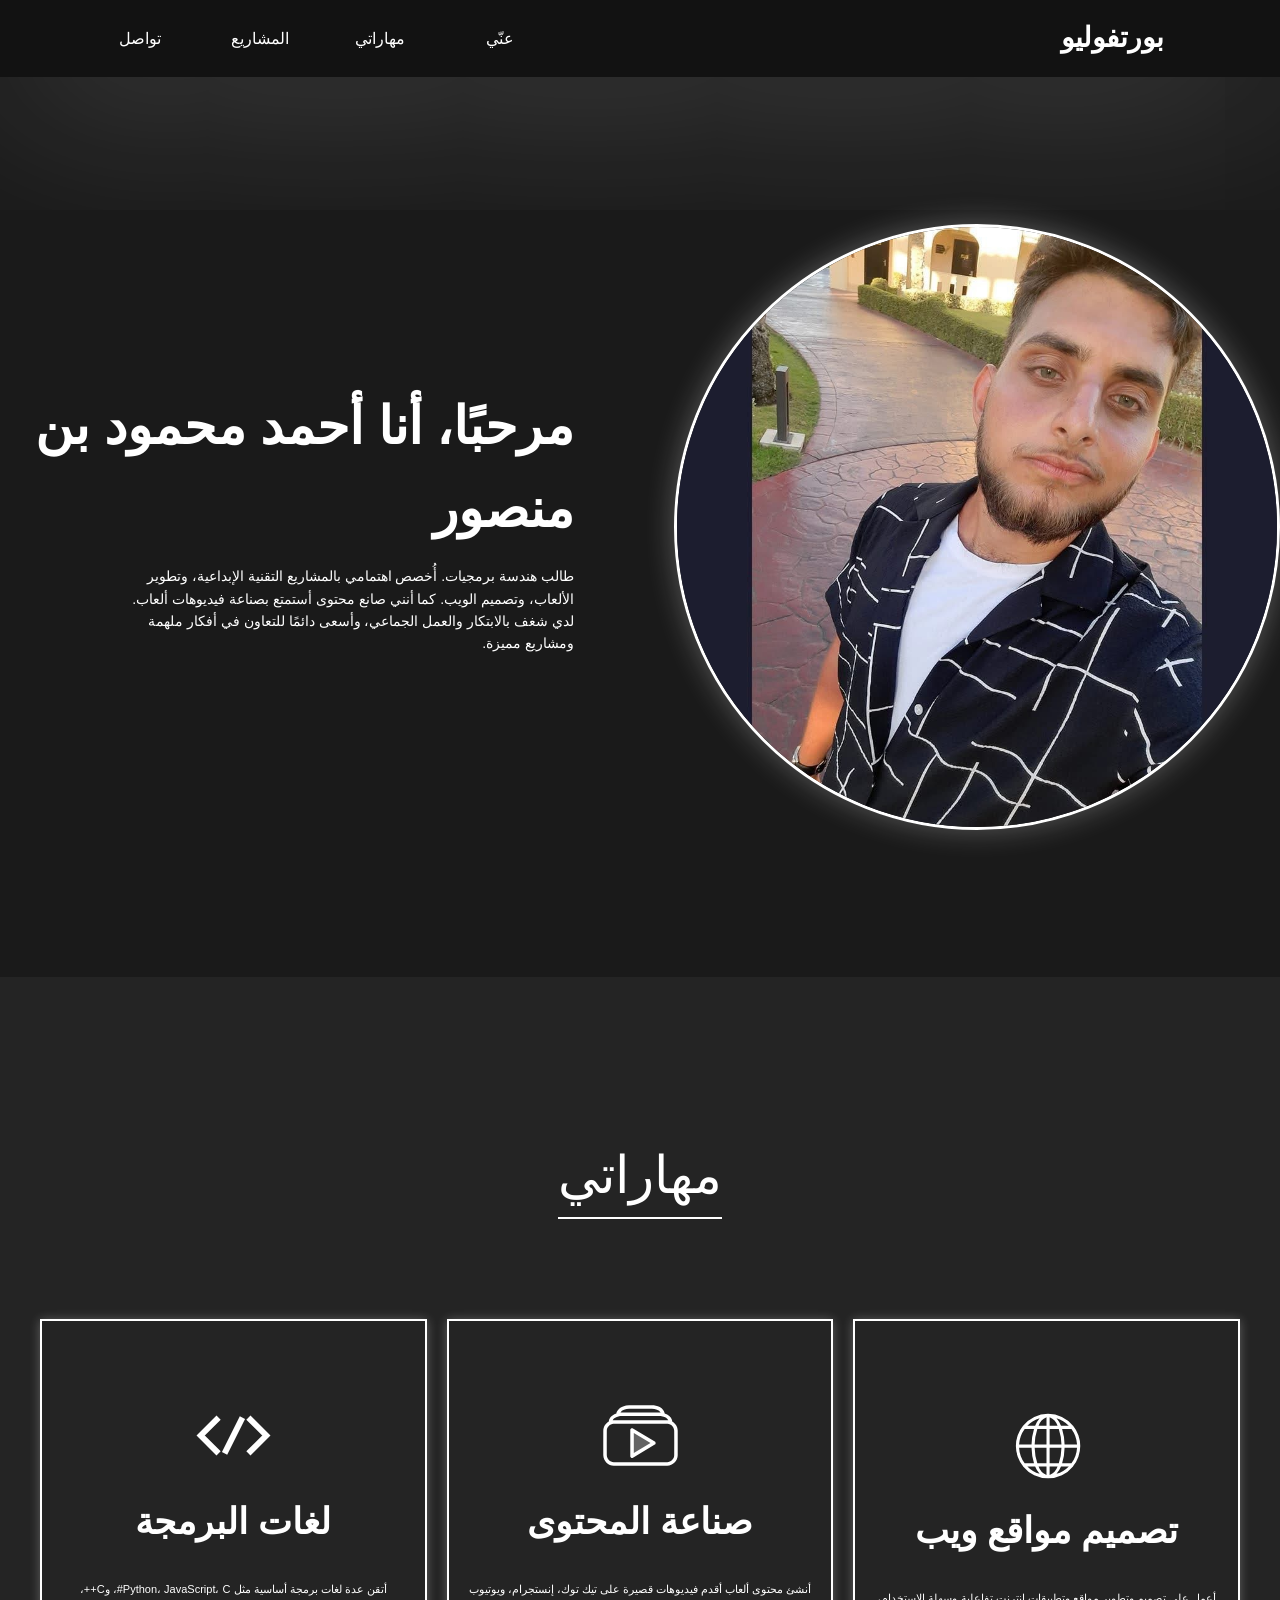
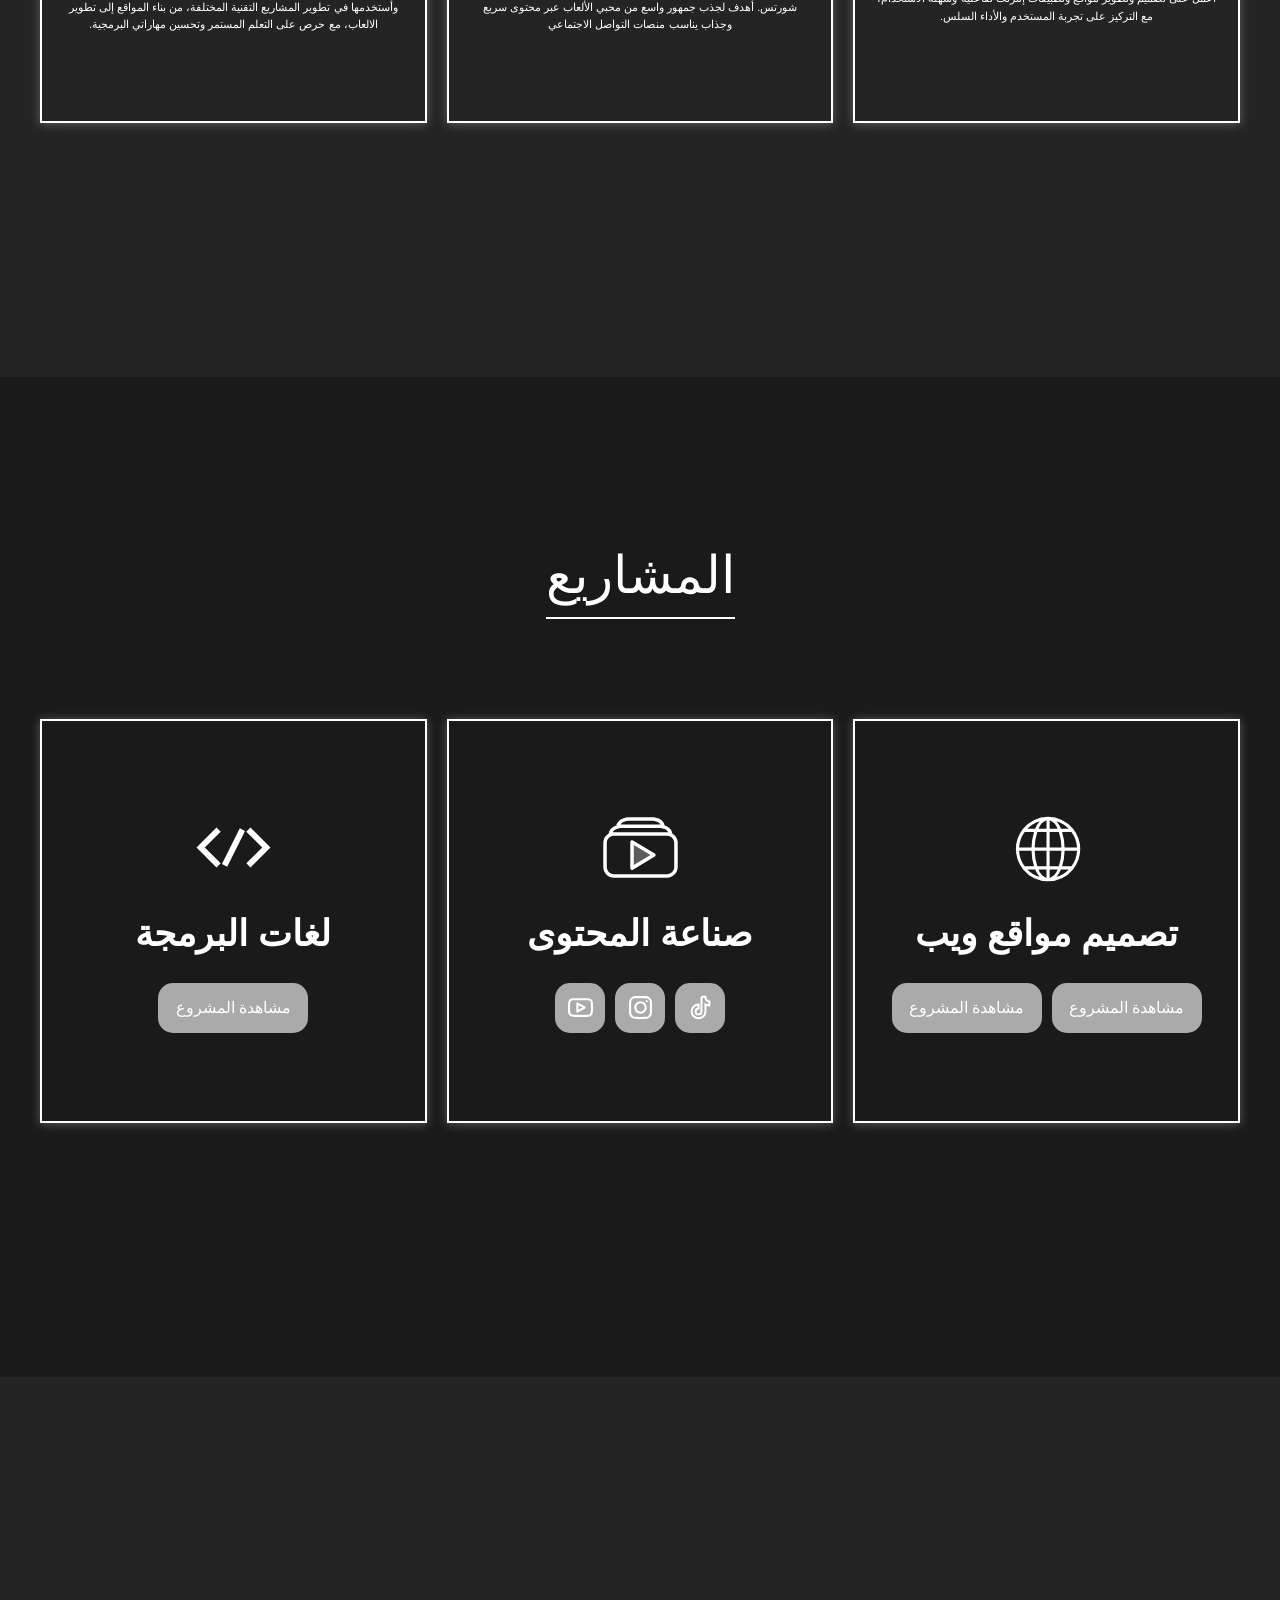
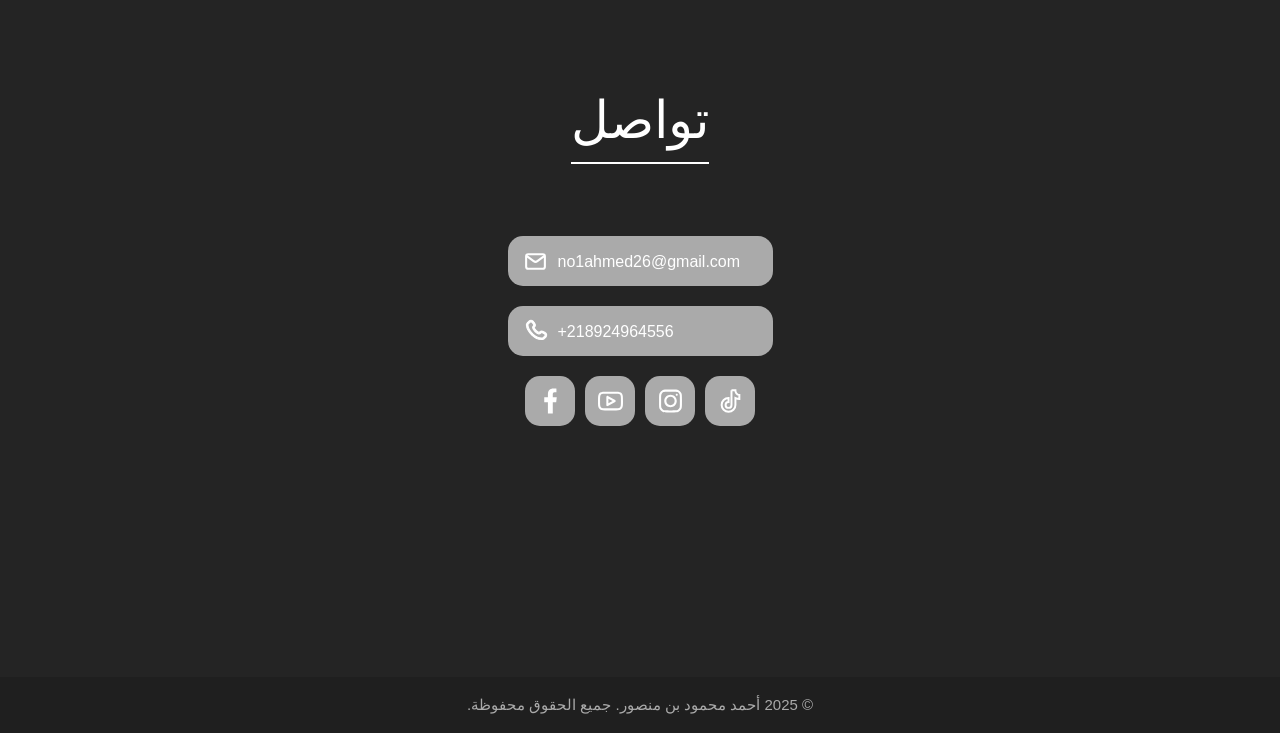
<file: index.html>
<!DOCTYPE html>
<html lang="ar" dir="rtl">
    <head>
        <title>Ahmed Ben Mansour</title>
        <meta charset="UTF-8">
        <meta name="viewport" content="width=device-width, initial-scale=1.0">
        <link rel="icon" type="image/JPG" href="ahmed.JPG"/>
        <link rel="stylesheet" href="ahmed.css"/>
    </head>
    <body>
    <div class="header">
    <header>
    بورتفوليو
    </header>
        <nav>
            <a href="">عنّي</a>
            <a href="#skills">مهاراتي</a>
            <a href="#project">المشاريع</a>
            <a href="#contact">تواصل</a>
        </nav>
    </div>
    <section class="about">
        
            <img src="ahmed.JPG" alt="صورة">
            <div>
                <b class="about-sec-b">
                    مرحبًا، أنا أحمد محمود بن منصور
                </b>
                <p class="about-sec-p">
                 طالب هندسة برمجيات. أُخصص اهتمامي بالمشاريع التقنية الإبداعية، وتطوير الألعاب، وتصميم الويب. كما أنني صانع محتوى أستمتع بصناعة فيديوهات ألعاب.<br>
                 لدي شغف بالابتكار والعمل الجماعي، وأسعى دائمًا للتعاون في أفكار ملهمة ومشاريع مميزة.
                </p>
            </div>
        
    </section>
    <section id="skills">
        <p class="skill-header">مهاراتي</p>
        <div class="skill-div">
            <div class="web">
                <svg class="web-icon" viewBox="0 0 24 24" xmlns="http://www.w3.org/2000/svg" fill="#ffffff" stroke="#ffffff" stroke-width="0.00024000000000000003"><g id="SVGRepo_bgCarrier" stroke-width="0"></g><g id="SVGRepo_tracerCarrier" stroke-linecap="round" stroke-linejoin="round"></g><g id="SVGRepo_iconCarrier"><path d="M20.501 6.028V6h-.02A10.28 10.28 0 0 0 4.519 6H4.5v.028a10.262 10.262 0 0 0 0 12.944V19h.02a10.28 10.28 0 0 0 15.962 0h.021v-.028a10.262 10.262 0 0 0 0-12.944zM13 6V3.272A4.533 4.533 0 0 1 15.54 6zm2.935 1a16.827 16.827 0 0 1 .853 5H13V7zM12 3.272V6H9.46A4.533 4.533 0 0 1 12 3.272zM12 7v5H8.212a16.827 16.827 0 0 1 .853-5zm-4.787 5H3.226a9.234 9.234 0 0 1 1.792-5h2.984a17.952 17.952 0 0 0-.79 5zm0 1a17.952 17.952 0 0 0 .789 5H5.018a9.234 9.234 0 0 1-1.792-5zm1 0H12v5H9.065a16.827 16.827 0 0 1-.853-5zM12 19v2.728A4.533 4.533 0 0 1 9.46 19zm1 2.728V19h2.54A4.533 4.533 0 0 1 13 21.728zM13 18v-5h3.788a16.827 16.827 0 0 1-.853 5zm4.787-5h3.987a9.234 9.234 0 0 1-1.792 5h-2.984a17.952 17.952 0 0 0 .79-5zm0-1a17.952 17.952 0 0 0-.789-5h2.984a9.234 9.234 0 0 1 1.792 5zm1.352-6h-2.501a8.524 8.524 0 0 0-1.441-2.398A9.306 9.306 0 0 1 19.139 6zM9.803 3.602A8.524 8.524 0 0 0 8.363 6H5.86a9.306 9.306 0 0 1 3.942-2.398zM5.861 19h2.501a8.524 8.524 0 0 0 1.441 2.398A9.306 9.306 0 0 1 5.861 19zm9.336 2.398A8.524 8.524 0 0 0 16.637 19h2.502a9.306 9.306 0 0 1-3.942 2.398z"></path><path fill="none" d="M0 0h24v24H0z"></path></g></svg>
                <b>تصميم مواقع ويب</b>
                <p>أعمل على تصميم وتطوير مواقع وتطبيقات إنترنت تفاعلية وسهلة الاستخدام، مع التركيز على تجربة المستخدم والأداء السلس.</p>
            </div>
            <div class="content">
                <svg class="content-icon" viewBox="0 0 256 256" style="fill-rule:evenodd;clip-rule:evenodd;stroke-linejoin:round;stroke-miterlimit:1.41421;" version="1.1" xml:space="preserve" xmlns="http://www.w3.org/2000/svg" xmlns:serif="http://www.serif.com/" xmlns:xlink="http://www.w3.org/1999/xlink" fill="#000000"><g id="SVGRepo_bgCarrier" stroke-width="0"></g><g id="SVGRepo_tracerCarrier" stroke-linecap="round" stroke-linejoin="round"></g><g id="SVGRepo_iconCarrier"><path d="M25.801,82.108l0,-1.152c0,-6.666 4.033,-13.058 11.21,-17.772c7.178,-4.713 16.913,-7.361 27.064,-7.361c36.543,0 91.307,0 127.85,0c10.151,0 19.886,2.648 27.064,7.361c7.177,4.714 11.21,11.106 11.21,17.772l0,1.152c-1.449,-0.11 -2.914,-0.166 -4.387,-0.166c-51.829,0 -143.795,0 -195.624,0c-1.473,0 -2.938,0.056 -4.387,0.166Z" style="fill:#ffffff;fill-opacity:0;"></path><path d="M51.25,57.276l0,-1.107c0,-6.666 4.032,-13.058 11.21,-17.772c7.178,-4.713 16.913,-7.361 27.064,-7.361c23.489,0 53.463,0 76.952,0c10.151,0 19.886,2.648 27.064,7.361c7.178,4.714 11.21,11.106 11.21,17.772l0,1.107c-4.079,-0.953 -8.413,-1.453 -12.825,-1.453c-36.543,0 -91.307,0 -127.85,0c-4.412,0 -8.746,0.5 -12.825,1.453Z" style="fill:#ffffff;fill-opacity:0;"></path><path d="M45.532,52.632c1.827,-11.217 12.562,-20.01 22.832,-23.878c6.643,-2.503 13.801,-3.674 20.898,-3.717c25.825,-0.053 51.651,-0.053 77.476,0c18.406,0.112 38.802,7.932 43.295,25.475c0.171,0.668 0.311,1.344 0.421,2.025c11.89,3.635 22.02,11.021 25.027,22.762c0.441,1.719 0.676,3.489 0.713,5.263c10.836,6.161 18.705,17.784 18.83,31.098c0.085,27.842 0.085,55.685 0,83.528c-0.175,18.632 -16.365,35.595 -35.776,35.775c-60.832,0.193 -121.664,0.193 -182.496,0c-18.554,-0.172 -35.593,-16.135 -35.776,-35.776c-0.086,-27.842 -0.086,-55.685 0,-83.527c0.119,-12.759 7.71,-24.807 18.83,-31.144c0.018,-1.002 0.05,-1.253 0.116,-1.892c1.225,-11.791 12.359,-21.078 22.993,-25.083c0.864,-0.326 1.736,-0.629 2.617,-0.909Zm174.903,35.298c-61.602,-0.138 -123.204,-0.138 -184.806,0c-11.896,0.774 -22.535,11.14 -22.653,23.804c-0.086,27.843 -0.258,55.687 0.001,83.528c0.19,12.251 10.729,23.499 23.7,23.7c60.879,0.564 121.767,0.564 182.646,0c12.325,-0.191 23.499,-10.765 23.7,-23.7c0.262,-27.891 0.262,-55.786 0,-83.677c-0.185,-11.942 -10.167,-22.853 -22.588,-23.655Zm-28.166,-26.106c-42.728,-0.151 -85.455,-0.001 -128.183,-0.001c-3.869,0.014 -7.723,0.435 -11.493,1.301c0,0 -0.209,0.037 -0.536,0.068c-4.828,1.165 -9.409,3.134 -13.343,6.133c-2.277,1.735 -4.313,3.873 -5.617,6.436l-0.09,0.181l2.048,0c0.562,-0.033 1.128,-0.053 1.697,-0.058c60.832,-0.189 121.664,-0.189 182.496,0c0.558,0.005 1.113,0.025 1.668,0.058l2.077,0c-3.316,-6.787 -10.682,-10.888 -19.107,-12.807c-0.387,-0.025 -0.782,-0.081 -1.182,-0.17c-1.533,-0.328 -1.678,-0.34 -2.429,-0.464c-2.635,-0.435 -5.301,-0.648 -7.969,-0.676l-0.037,-0.001Zm4.385,-11.823c0.172,0.011 0.272,0.017 0.272,0.017c-5.547,-9.188 -18.305,-12.908 -30.237,-12.981c-25.864,-0.053 -51.728,-0.157 -77.592,0.001c-11.66,0.119 -24.363,3.769 -29.986,12.918c0,0 1.857,-0.08 3.608,-0.117c0.171,-0.003 0.342,-0.007 0.512,-0.009l0.017,0l0.17,-0.003l0.062,-0.001l0.006,0l0.133,-0.001l0.116,-0.001l0.078,0l0.292,-0.001c17.877,-0.062 35.754,-0.072 53.631,-0.063c24.726,-0.008 49.452,0.013 74.177,0.063l0.274,0.001c0.13,0 0.26,0.002 0.391,0.003l0.258,0.003c0.112,0.001 0.227,0.004 0.345,0.007c1.152,0.025 2.312,0.079 3.473,0.164Z" style="fill:#ffffff;fill-rule:nonzero;"></path><path d="M173.808,153.961l-74.65,44.677l0,-89.354l74.65,44.677Z" style="fill:#ffffff;fill-opacity:0.290196;"></path><path d="M99.68,103.306c0.896,0.113 1.753,0.387 2.559,0.829l74.651,44.677c1.253,0.817 1.505,1.19 1.96,1.896c1.571,2.435 1.05,5.996 -1.213,7.872c-0.314,0.261 -0.406,0.307 -0.747,0.529l-74.651,44.678c-1.294,0.709 -1.734,0.756 -2.559,0.828c-2.987,0.261 -5.992,-2.034 -6.454,-5.076c-0.061,-0.398 -0.053,-0.5 -0.068,-0.901l0,-89.354c0.052,-1.389 0.187,-1.617 0.421,-2.208c0.937,-2.368 3.413,-3.903 6.101,-3.77Zm5.478,84.749l56.967,-34.094l-56.967,-34.094c0,22.729 0,45.459 0,68.188Z" style="fill:#ffffff;fill-rule:nonzero;"></path></g></svg>
                <b>صناعة المحتوى</b>
                <P>أنشئ محتوى ألعاب أقدم فيديوهات قصيرة على تيك توك، إنستجرام، ويوتيوب شورتس.
                أهدف لجذب جمهور واسع من محبي الألعاب عبر محتوى سريع وجذاب يناسب منصات التواصل الاجتماعي</P>
            </div>
            <div class="code">
                <svg class="code-icon" viewBox="0 0 24 24" id="Layer_1" data-name="Layer 1" xmlns="http://www.w3.org/2000/svg" fill="#ffffff" stroke="#ffffff"><g id="SVGRepo_bgCarrier" stroke-width="0"></g><g id="SVGRepo_tracerCarrier" stroke-linecap="round" stroke-linejoin="round"></g><g id="SVGRepo_iconCarrier"><defs><style>.cls-1{fill:none;stroke:#ffffff;stroke-miterlimit:10;stroke-width:1.91px;}</style></defs><polyline class="cls-1" points="7.23 6.27 1.5 12 7.23 17.73"></polyline><polyline class="cls-1" points="16.77 17.73 22.5 12 16.77 6.27"></polyline><line class="cls-1" x1="14.86" y1="6.27" x2="9.14" y2="17.73"></line></g></svg>
                <b>لغات البرمجة</b>
                <p>أتقن عدة لغات برمجة أساسية مثل Python، JavaScript، C#، وC++، وأستخدمها في تطوير المشاريع التقنية المختلفة، من بناء المواقع إلى تطوير الالعاب، مع حرص على التعلم المستمر وتحسين مهاراتي البرمجية.</p>
            </div>
            
        </div>
    </section>
    <section id="project">
        <p class="project-header">المشاريع</p>
        <div class="project-div">
            <div class="web-pro" id="pro">
                <svg class="web-icon" viewBox="0 0 24 24" xmlns="http://www.w3.org/2000/svg" fill="#ffffff" stroke="#ffffff" stroke-width="0.00024000000000000003"><g id="SVGRepo_bgCarrier" stroke-width="0"></g><g id="SVGRepo_tracerCarrier" stroke-linecap="round" stroke-linejoin="round"></g><g id="SVGRepo_iconCarrier"><path d="M20.501 6.028V6h-.02A10.28 10.28 0 0 0 4.519 6H4.5v.028a10.262 10.262 0 0 0 0 12.944V19h.02a10.28 10.28 0 0 0 15.962 0h.021v-.028a10.262 10.262 0 0 0 0-12.944zM13 6V3.272A4.533 4.533 0 0 1 15.54 6zm2.935 1a16.827 16.827 0 0 1 .853 5H13V7zM12 3.272V6H9.46A4.533 4.533 0 0 1 12 3.272zM12 7v5H8.212a16.827 16.827 0 0 1 .853-5zm-4.787 5H3.226a9.234 9.234 0 0 1 1.792-5h2.984a17.952 17.952 0 0 0-.79 5zm0 1a17.952 17.952 0 0 0 .789 5H5.018a9.234 9.234 0 0 1-1.792-5zm1 0H12v5H9.065a16.827 16.827 0 0 1-.853-5zM12 19v2.728A4.533 4.533 0 0 1 9.46 19zm1 2.728V19h2.54A4.533 4.533 0 0 1 13 21.728zM13 18v-5h3.788a16.827 16.827 0 0 1-.853 5zm4.787-5h3.987a9.234 9.234 0 0 1-1.792 5h-2.984a17.952 17.952 0 0 0 .79-5zm0-1a17.952 17.952 0 0 0-.789-5h2.984a9.234 9.234 0 0 1 1.792 5zm1.352-6h-2.501a8.524 8.524 0 0 0-1.441-2.398A9.306 9.306 0 0 1 19.139 6zM9.803 3.602A8.524 8.524 0 0 0 8.363 6H5.86a9.306 9.306 0 0 1 3.942-2.398zM5.861 19h2.501a8.524 8.524 0 0 0 1.441 2.398A9.306 9.306 0 0 1 5.861 19zm9.336 2.398A8.524 8.524 0 0 0 16.637 19h2.502a9.306 9.306 0 0 1-3.942 2.398z"></path><path fill="none" d="M0 0h24v24H0z"></path></g></svg>
                <b>تصميم مواقع ويب</b>
                <div class="web-pro-s">  
                    <a href="https://ixmnsr.github.io/gojo/website/# " target="_blank">مشاهدة المشروع</a>
                    <a href="https://ixmnsr.github.io/test/ " target="_blank">مشاهدة المشروع</a>
                </div>
            </div>
            <div class="content-pro" id="pro">
                <svg class="content-icon" viewBox="0 0 256 256" style="fill-rule:evenodd;clip-rule:evenodd;stroke-linejoin:round;stroke-miterlimit:1.41421;" version="1.1" xml:space="preserve" xmlns="http://www.w3.org/2000/svg" xmlns:serif="http://www.serif.com/" xmlns:xlink="http://www.w3.org/1999/xlink" fill="#000000"><g id="SVGRepo_bgCarrier" stroke-width="0"></g><g id="SVGRepo_tracerCarrier" stroke-linecap="round" stroke-linejoin="round"></g><g id="SVGRepo_iconCarrier"><path d="M25.801,82.108l0,-1.152c0,-6.666 4.033,-13.058 11.21,-17.772c7.178,-4.713 16.913,-7.361 27.064,-7.361c36.543,0 91.307,0 127.85,0c10.151,0 19.886,2.648 27.064,7.361c7.177,4.714 11.21,11.106 11.21,17.772l0,1.152c-1.449,-0.11 -2.914,-0.166 -4.387,-0.166c-51.829,0 -143.795,0 -195.624,0c-1.473,0 -2.938,0.056 -4.387,0.166Z" style="fill:#ffffff;fill-opacity:0;"></path><path d="M51.25,57.276l0,-1.107c0,-6.666 4.032,-13.058 11.21,-17.772c7.178,-4.713 16.913,-7.361 27.064,-7.361c23.489,0 53.463,0 76.952,0c10.151,0 19.886,2.648 27.064,7.361c7.178,4.714 11.21,11.106 11.21,17.772l0,1.107c-4.079,-0.953 -8.413,-1.453 -12.825,-1.453c-36.543,0 -91.307,0 -127.85,0c-4.412,0 -8.746,0.5 -12.825,1.453Z" style="fill:#ffffff;fill-opacity:0;"></path><path d="M45.532,52.632c1.827,-11.217 12.562,-20.01 22.832,-23.878c6.643,-2.503 13.801,-3.674 20.898,-3.717c25.825,-0.053 51.651,-0.053 77.476,0c18.406,0.112 38.802,7.932 43.295,25.475c0.171,0.668 0.311,1.344 0.421,2.025c11.89,3.635 22.02,11.021 25.027,22.762c0.441,1.719 0.676,3.489 0.713,5.263c10.836,6.161 18.705,17.784 18.83,31.098c0.085,27.842 0.085,55.685 0,83.528c-0.175,18.632 -16.365,35.595 -35.776,35.775c-60.832,0.193 -121.664,0.193 -182.496,0c-18.554,-0.172 -35.593,-16.135 -35.776,-35.776c-0.086,-27.842 -0.086,-55.685 0,-83.527c0.119,-12.759 7.71,-24.807 18.83,-31.144c0.018,-1.002 0.05,-1.253 0.116,-1.892c1.225,-11.791 12.359,-21.078 22.993,-25.083c0.864,-0.326 1.736,-0.629 2.617,-0.909Zm174.903,35.298c-61.602,-0.138 -123.204,-0.138 -184.806,0c-11.896,0.774 -22.535,11.14 -22.653,23.804c-0.086,27.843 -0.258,55.687 0.001,83.528c0.19,12.251 10.729,23.499 23.7,23.7c60.879,0.564 121.767,0.564 182.646,0c12.325,-0.191 23.499,-10.765 23.7,-23.7c0.262,-27.891 0.262,-55.786 0,-83.677c-0.185,-11.942 -10.167,-22.853 -22.588,-23.655Zm-28.166,-26.106c-42.728,-0.151 -85.455,-0.001 -128.183,-0.001c-3.869,0.014 -7.723,0.435 -11.493,1.301c0,0 -0.209,0.037 -0.536,0.068c-4.828,1.165 -9.409,3.134 -13.343,6.133c-2.277,1.735 -4.313,3.873 -5.617,6.436l-0.09,0.181l2.048,0c0.562,-0.033 1.128,-0.053 1.697,-0.058c60.832,-0.189 121.664,-0.189 182.496,0c0.558,0.005 1.113,0.025 1.668,0.058l2.077,0c-3.316,-6.787 -10.682,-10.888 -19.107,-12.807c-0.387,-0.025 -0.782,-0.081 -1.182,-0.17c-1.533,-0.328 -1.678,-0.34 -2.429,-0.464c-2.635,-0.435 -5.301,-0.648 -7.969,-0.676l-0.037,-0.001Zm4.385,-11.823c0.172,0.011 0.272,0.017 0.272,0.017c-5.547,-9.188 -18.305,-12.908 -30.237,-12.981c-25.864,-0.053 -51.728,-0.157 -77.592,0.001c-11.66,0.119 -24.363,3.769 -29.986,12.918c0,0 1.857,-0.08 3.608,-0.117c0.171,-0.003 0.342,-0.007 0.512,-0.009l0.017,0l0.17,-0.003l0.062,-0.001l0.006,0l0.133,-0.001l0.116,-0.001l0.078,0l0.292,-0.001c17.877,-0.062 35.754,-0.072 53.631,-0.063c24.726,-0.008 49.452,0.013 74.177,0.063l0.274,0.001c0.13,0 0.26,0.002 0.391,0.003l0.258,0.003c0.112,0.001 0.227,0.004 0.345,0.007c1.152,0.025 2.312,0.079 3.473,0.164Z" style="fill:#ffffff;fill-rule:nonzero;"></path><path d="M173.808,153.961l-74.65,44.677l0,-89.354l74.65,44.677Z" style="fill:#ffffff;fill-opacity:0.290196;"></path><path d="M99.68,103.306c0.896,0.113 1.753,0.387 2.559,0.829l74.651,44.677c1.253,0.817 1.505,1.19 1.96,1.896c1.571,2.435 1.05,5.996 -1.213,7.872c-0.314,0.261 -0.406,0.307 -0.747,0.529l-74.651,44.678c-1.294,0.709 -1.734,0.756 -2.559,0.828c-2.987,0.261 -5.992,-2.034 -6.454,-5.076c-0.061,-0.398 -0.053,-0.5 -0.068,-0.901l0,-89.354c0.052,-1.389 0.187,-1.617 0.421,-2.208c0.937,-2.368 3.413,-3.903 6.101,-3.77Zm5.478,84.749l56.967,-34.094l-56.967,-34.094c0,22.729 0,45.459 0,68.188Z" style="fill:#ffffff;fill-rule:nonzero;"></path></g></svg>
                <b>صناعة المحتوى</b>
                <div class="web-pro-s"> 
                    <a href="https://www.tiktok.com/@i.xmnsr" target="_blank" id="tik">
                        <svg class="tik" viewBox="0 0 24 24" id="Layer_1" data-name="Layer 1" xmlns="http://www.w3.org/2000/svg" fill="#000000"><g id="SVGRepo_bgCarrier" stroke-width="0"></g><g id="SVGRepo_tracerCarrier" stroke-linecap="round" stroke-linejoin="round"></g><g id="SVGRepo_iconCarrier"><defs><style>.cls-1{fill:none;stroke:#ffffff;stroke-miterlimit:10;stroke-width:1.89px;}</style></defs><path class="cls-1" d="M12.94,1.61V15.78a2.83,2.83,0,0,1-2.83,2.83h0a2.83,2.83,0,0,1-2.83-2.83h0a2.84,2.84,0,0,1,2.83-2.84h0V9.17h0A6.61,6.61,0,0,0,3.5,15.78h0a6.61,6.61,0,0,0,6.61,6.61h0a6.61,6.61,0,0,0,6.61-6.61V9.17l.2.1a8.08,8.08,0,0,0,3.58.84h0V6.33l-.11,0a4.84,4.84,0,0,1-3.67-4.7H12.94Z"></path></g></svg>
                    </a>
                    <a href="https://www.instagram.com/ixm.nsr/" target="_blank" id="tik">
                        <svg class="tik" viewBox="0 0 24 24" fill="none" xmlns="http://www.w3.org/2000/svg"><g id="SVGRepo_bgCarrier" stroke-width="0"></g><g id="SVGRepo_tracerCarrier" stroke-linecap="round" stroke-linejoin="round"></g><g id="SVGRepo_iconCarrier"> <path fill-rule="evenodd" clip-rule="evenodd" d="M12 18C15.3137 18 18 15.3137 18 12C18 8.68629 15.3137 6 12 6C8.68629 6 6 8.68629 6 12C6 15.3137 8.68629 18 12 18ZM12 16C14.2091 16 16 14.2091 16 12C16 9.79086 14.2091 8 12 8C9.79086 8 8 9.79086 8 12C8 14.2091 9.79086 16 12 16Z" fill="#ffffff"></path> <path d="M18 5C17.4477 5 17 5.44772 17 6C17 6.55228 17.4477 7 18 7C18.5523 7 19 6.55228 19 6C19 5.44772 18.5523 5 18 5Z" fill="#ffffff"></path> <path fill-rule="evenodd" clip-rule="evenodd" d="M1.65396 4.27606C1 5.55953 1 7.23969 1 10.6V13.4C1 16.7603 1 18.4405 1.65396 19.7239C2.2292 20.8529 3.14708 21.7708 4.27606 22.346C5.55953 23 7.23969 23 10.6 23H13.4C16.7603 23 18.4405 23 19.7239 22.346C20.8529 21.7708 21.7708 20.8529 22.346 19.7239C23 18.4405 23 16.7603 23 13.4V10.6C23 7.23969 23 5.55953 22.346 4.27606C21.7708 3.14708 20.8529 2.2292 19.7239 1.65396C18.4405 1 16.7603 1 13.4 1H10.6C7.23969 1 5.55953 1 4.27606 1.65396C3.14708 2.2292 2.2292 3.14708 1.65396 4.27606ZM13.4 3H10.6C8.88684 3 7.72225 3.00156 6.82208 3.0751C5.94524 3.14674 5.49684 3.27659 5.18404 3.43597C4.43139 3.81947 3.81947 4.43139 3.43597 5.18404C3.27659 5.49684 3.14674 5.94524 3.0751 6.82208C3.00156 7.72225 3 8.88684 3 10.6V13.4C3 15.1132 3.00156 16.2777 3.0751 17.1779C3.14674 18.0548 3.27659 18.5032 3.43597 18.816C3.81947 19.5686 4.43139 20.1805 5.18404 20.564C5.49684 20.7234 5.94524 20.8533 6.82208 20.9249C7.72225 20.9984 8.88684 21 10.6 21H13.4C15.1132 21 16.2777 20.9984 17.1779 20.9249C18.0548 20.8533 18.5032 20.7234 18.816 20.564C19.5686 20.1805 20.1805 19.5686 20.564 18.816C20.7234 18.5032 20.8533 18.0548 20.9249 17.1779C20.9984 16.2777 21 15.1132 21 13.4V10.6C21 8.88684 20.9984 7.72225 20.9249 6.82208C20.8533 5.94524 20.7234 5.49684 20.564 5.18404C20.1805 4.43139 19.5686 3.81947 18.816 3.43597C18.5032 3.27659 18.0548 3.14674 17.1779 3.0751C16.2777 3.00156 15.1132 3 13.4 3Z" fill="#ffffff"></path> </g></svg>
                    </a>
                    <a href="https://www.youtube.com/@imnsr" target="_blank" id="tik">
                        <svg class="tik" viewBox="0 0 24 24" fill="none" xmlns="http://www.w3.org/2000/svg"><g id="SVGRepo_bgCarrier" stroke-width="0"></g><g id="SVGRepo_tracerCarrier" stroke-linecap="round" stroke-linejoin="round"></g><g id="SVGRepo_iconCarrier"> <path fill-rule="evenodd" clip-rule="evenodd" d="M9.49614 7.13176C9.18664 6.9549 8.80639 6.95617 8.49807 7.13509C8.18976 7.31401 8 7.64353 8 8V16C8 16.3565 8.18976 16.686 8.49807 16.8649C8.80639 17.0438 9.18664 17.0451 9.49614 16.8682L16.4961 12.8682C16.8077 12.6902 17 12.3589 17 12C17 11.6411 16.8077 11.3098 16.4961 11.1318L9.49614 7.13176ZM13.9844 12L10 14.2768V9.72318L13.9844 12Z" fill="#ffffff"></path> <path fill-rule="evenodd" clip-rule="evenodd" d="M0 12C0 8.25027 0 6.3754 0.954915 5.06107C1.26331 4.6366 1.6366 4.26331 2.06107 3.95491C3.3754 3 5.25027 3 9 3H15C18.7497 3 20.6246 3 21.9389 3.95491C22.3634 4.26331 22.7367 4.6366 23.0451 5.06107C24 6.3754 24 8.25027 24 12C24 15.7497 24 17.6246 23.0451 18.9389C22.7367 19.3634 22.3634 19.7367 21.9389 20.0451C20.6246 21 18.7497 21 15 21H9C5.25027 21 3.3754 21 2.06107 20.0451C1.6366 19.7367 1.26331 19.3634 0.954915 18.9389C0 17.6246 0 15.7497 0 12ZM9 5H15C16.9194 5 18.1983 5.00275 19.1673 5.10773C20.0989 5.20866 20.504 5.38448 20.7634 5.57295C21.018 5.75799 21.242 5.98196 21.4271 6.23664C21.6155 6.49605 21.7913 6.90113 21.8923 7.83269C21.9973 8.80167 22 10.0806 22 12C22 13.9194 21.9973 15.1983 21.8923 16.1673C21.7913 17.0989 21.6155 17.504 21.4271 17.7634C21.242 18.018 21.018 18.242 20.7634 18.4271C20.504 18.6155 20.0989 18.7913 19.1673 18.8923C18.1983 18.9973 16.9194 19 15 19H9C7.08058 19 5.80167 18.9973 4.83269 18.8923C3.90113 18.7913 3.49605 18.6155 3.23664 18.4271C2.98196 18.242 2.75799 18.018 2.57295 17.7634C2.38448 17.504 2.20866 17.0989 2.10773 16.1673C2.00275 15.1983 2 13.9194 2 12C2 10.0806 2.00275 8.80167 2.10773 7.83269C2.20866 6.90113 2.38448 6.49605 2.57295 6.23664C2.75799 5.98196 2.98196 5.75799 3.23664 5.57295C3.49605 5.38448 3.90113 5.20866 4.83269 5.10773C5.80167 5.00275 7.08058 5 9 5Z" fill="#ffffff"></path> </g></svg>
                    </a>
                </div>
            </div>
            <div class="code-pro" id="pro">
                <svg class="code-icon" viewBox="0 0 24 24" id="Layer_1" data-name="Layer 1" xmlns="http://www.w3.org/2000/svg" fill="#ffffff" stroke="#ffffff"><g id="SVGRepo_bgCarrier" stroke-width="0"></g><g id="SVGRepo_tracerCarrier" stroke-linecap="round" stroke-linejoin="round"></g><g id="SVGRepo_iconCarrier"><defs><style>.cls-1{fill:none;stroke:#ffffff;stroke-miterlimit:10;stroke-width:1.91px;}</style></defs><polyline class="cls-1" points="7.23 6.27 1.5 12 7.23 17.73"></polyline><polyline class="cls-1" points="16.77 17.73 22.5 12 16.77 6.27"></polyline><line class="cls-1" x1="14.86" y1="6.27" x2="9.14" y2="17.73"></line></g></svg>
                <b>لغات البرمجة</b>
                <a href="">مشاهدة المشروع</a>
            </div>
        </div>
    </section>
    <section id="contact">
        <p class="contact-header">تواصل</p>
        <div class="contact-div">
            <a href="mailto:no1ahmed26@gmail.com">no1ahmed26@gmail.com <svg class="email" viewBox="0 0 24 24" fill="none" xmlns="http://www.w3.org/2000/svg"><g id="SVGRepo_bgCarrier" stroke-width="0"></g><g id="SVGRepo_tracerCarrier" stroke-linecap="round" stroke-linejoin="round"></g><g id="SVGRepo_iconCarrier"> <path d="M4 7.00005L10.2 11.65C11.2667 12.45 12.7333 12.45 13.8 11.65L20 7" stroke="#ffffff" stroke-width="2" stroke-linecap="round" stroke-linejoin="round"></path> <rect x="3" y="5" width="18" height="14" rx="2" stroke="#ffffff" stroke-width="2" stroke-linecap="round"></rect> </g></svg></a>
            <a href="tel:your_phone_number">218924964556+ <svg class="email" viewBox="0 0 24 24" fill="none" xmlns="http://www.w3.org/2000/svg" transform="rotate(0)" stroke="#ffffff"><g id="SVGRepo_bgCarrier" stroke-width="0"></g><g id="SVGRepo_tracerCarrier" stroke-linecap="round" stroke-linejoin="round"></g><g id="SVGRepo_iconCarrier"> <path d="M16.1007 13.359L15.5719 12.8272H15.5719L16.1007 13.359ZM16.5562 12.9062L17.085 13.438H17.085L16.5562 12.9062ZM18.9728 12.5894L18.6146 13.2483L18.9728 12.5894ZM20.8833 13.628L20.5251 14.2869L20.8833 13.628ZM21.4217 16.883L21.9505 17.4148L21.4217 16.883ZM20.0011 18.2954L19.4723 17.7636L20.0011 18.2954ZM18.6763 18.9651L18.7459 19.7119H18.7459L18.6763 18.9651ZM8.81536 14.7266L9.34418 14.1947L8.81536 14.7266ZM4.00289 5.74561L3.2541 5.78816L3.2541 5.78816L4.00289 5.74561ZM10.4775 7.19738L11.0063 7.72922H11.0063L10.4775 7.19738ZM10.6342 4.54348L11.2346 4.09401L10.6342 4.54348ZM9.37326 2.85908L8.77286 3.30855V3.30855L9.37326 2.85908ZM6.26145 2.57483L6.79027 3.10667H6.79027L6.26145 2.57483ZM4.69185 4.13552L4.16303 3.60368H4.16303L4.69185 4.13552ZM12.0631 11.4972L12.5919 10.9654L12.0631 11.4972ZM16.6295 13.8909L17.085 13.438L16.0273 12.3743L15.5719 12.8272L16.6295 13.8909ZM18.6146 13.2483L20.5251 14.2869L21.2415 12.9691L19.331 11.9305L18.6146 13.2483ZM20.8929 16.3511L19.4723 17.7636L20.5299 18.8273L21.9505 17.4148L20.8929 16.3511ZM18.6067 18.2184C17.1568 18.3535 13.4056 18.2331 9.34418 14.1947L8.28654 15.2584C12.7186 19.6653 16.9369 19.8805 18.7459 19.7119L18.6067 18.2184ZM9.34418 14.1947C5.4728 10.3453 4.83151 7.10765 4.75168 5.70305L3.2541 5.78816C3.35456 7.55599 4.14863 11.144 8.28654 15.2584L9.34418 14.1947ZM10.7195 8.01441L11.0063 7.72922L9.9487 6.66555L9.66189 6.95073L10.7195 8.01441ZM11.2346 4.09401L9.97365 2.40961L8.77286 3.30855L10.0338 4.99296L11.2346 4.09401ZM5.73263 2.04299L4.16303 3.60368L5.22067 4.66736L6.79027 3.10667L5.73263 2.04299ZM10.1907 7.48257C9.66189 6.95073 9.66117 6.95144 9.66045 6.95216C9.66021 6.9524 9.65949 6.95313 9.659 6.95362C9.65802 6.95461 9.65702 6.95561 9.65601 6.95664C9.65398 6.95871 9.65188 6.96086 9.64972 6.9631C9.64539 6.96759 9.64081 6.97245 9.63599 6.97769C9.62634 6.98816 9.61575 7.00014 9.60441 7.01367C9.58174 7.04072 9.55605 7.07403 9.52905 7.11388C9.47492 7.19377 9.41594 7.2994 9.36589 7.43224C9.26376 7.70329 9.20901 8.0606 9.27765 8.50305C9.41189 9.36833 10.0078 10.5113 11.5343 12.0291L12.5919 10.9654C11.1634 9.54499 10.8231 8.68059 10.7599 8.27309C10.7298 8.07916 10.761 7.98371 10.7696 7.96111C10.7748 7.94713 10.7773 7.9457 10.7709 7.95525C10.7677 7.95992 10.7624 7.96723 10.7541 7.97708C10.75 7.98201 10.7451 7.98759 10.7394 7.99381C10.7365 7.99692 10.7335 8.00019 10.7301 8.00362C10.7285 8.00534 10.7268 8.00709 10.725 8.00889C10.7241 8.00979 10.7232 8.0107 10.7223 8.01162C10.7219 8.01208 10.7212 8.01278 10.7209 8.01301C10.7202 8.01371 10.7195 8.01441 10.1907 7.48257ZM11.5343 12.0291C13.0613 13.5474 14.2096 14.1383 15.0763 14.2713C15.5192 14.3392 15.8763 14.285 16.1472 14.1841C16.28 14.1346 16.3858 14.0763 16.4658 14.0227C16.5058 13.9959 16.5392 13.9704 16.5663 13.9479C16.5799 13.9367 16.5919 13.9262 16.6024 13.9166C16.6077 13.9118 16.6126 13.9073 16.6171 13.903C16.6194 13.9008 16.6215 13.8987 16.6236 13.8967C16.6246 13.8957 16.6256 13.8947 16.6266 13.8937C16.6271 13.8932 16.6279 13.8925 16.6281 13.8923C16.6288 13.8916 16.6295 13.8909 16.1007 13.359C15.5719 12.8272 15.5726 12.8265 15.5733 12.8258C15.5735 12.8256 15.5742 12.8249 15.5747 12.8244C15.5756 12.8235 15.5765 12.8226 15.5774 12.8217C15.5793 12.82 15.581 12.8183 15.5827 12.8166C15.5862 12.8133 15.5895 12.8103 15.5926 12.8074C15.5988 12.8018 15.6044 12.7969 15.6094 12.7929C15.6192 12.7847 15.6265 12.7795 15.631 12.7764C15.6403 12.7702 15.6384 12.773 15.6236 12.7785C15.5991 12.7876 15.501 12.8189 15.3038 12.7886C14.8905 12.7253 14.02 12.3853 12.5919 10.9654L11.5343 12.0291ZM9.97365 2.40961C8.95434 1.04802 6.94996 0.83257 5.73263 2.04299L6.79027 3.10667C7.32195 2.578 8.26623 2.63181 8.77286 3.30855L9.97365 2.40961ZM4.75168 5.70305C4.73201 5.35694 4.89075 4.9954 5.22067 4.66736L4.16303 3.60368C3.62571 4.13795 3.20329 4.89425 3.2541 5.78816L4.75168 5.70305ZM19.4723 17.7636C19.1975 18.0369 18.9029 18.1908 18.6067 18.2184L18.7459 19.7119C19.4805 19.6434 20.0824 19.2723 20.5299 18.8273L19.4723 17.7636ZM11.0063 7.72922C11.9908 6.7503 12.064 5.2019 11.2346 4.09401L10.0338 4.99295C10.4373 5.53193 10.3773 6.23938 9.9487 6.66555L11.0063 7.72922ZM20.5251 14.2869C21.3429 14.7315 21.4703 15.7769 20.8929 16.3511L21.9505 17.4148C23.2908 16.0821 22.8775 13.8584 21.2415 12.9691L20.5251 14.2869ZM17.085 13.438C17.469 13.0562 18.0871 12.9616 18.6146 13.2483L19.331 11.9305C18.2474 11.3414 16.9026 11.5041 16.0273 12.3743L17.085 13.438Z" fill="#ffffff"></path> </g></svg></a>
        </div>
        <div class="social">
            <a href="https://www.tiktok.com/@i.xmnsr" target="_blank" id="contact-icon">
                <svg class="contact-icon" viewBox="0 0 24 24" id="Layer_1" data-name="Layer 1" xmlns="http://www.w3.org/2000/svg" fill="#000000"><g id="SVGRepo_bgCarrier" stroke-width="0"></g><g id="SVGRepo_tracerCarrier" stroke-linecap="round" stroke-linejoin="round"></g><g id="SVGRepo_iconCarrier"><defs><style>.cls-1{fill:none;stroke:#ffffff;stroke-miterlimit:10;stroke-width:1.89px;}</style></defs><path class="cls-1" d="M12.94,1.61V15.78a2.83,2.83,0,0,1-2.83,2.83h0a2.83,2.83,0,0,1-2.83-2.83h0a2.84,2.84,0,0,1,2.83-2.84h0V9.17h0A6.61,6.61,0,0,0,3.5,15.78h0a6.61,6.61,0,0,0,6.61,6.61h0a6.61,6.61,0,0,0,6.61-6.61V9.17l.2.1a8.08,8.08,0,0,0,3.58.84h0V6.33l-.11,0a4.84,4.84,0,0,1-3.67-4.7H12.94Z"></path></g></svg>
            </a>
            <a href="https://www.instagram.com/ixm.nsr/" target="_blank" id="contact-icon">
                <svg class="contact-icon" viewBox="0 0 24 24" fill="none" xmlns="http://www.w3.org/2000/svg"><g id="SVGRepo_bgCarrier" stroke-width="0"></g><g id="SVGRepo_tracerCarrier" stroke-linecap="round" stroke-linejoin="round"></g><g id="SVGRepo_iconCarrier"> <path fill-rule="evenodd" clip-rule="evenodd" d="M12 18C15.3137 18 18 15.3137 18 12C18 8.68629 15.3137 6 12 6C8.68629 6 6 8.68629 6 12C6 15.3137 8.68629 18 12 18ZM12 16C14.2091 16 16 14.2091 16 12C16 9.79086 14.2091 8 12 8C9.79086 8 8 9.79086 8 12C8 14.2091 9.79086 16 12 16Z" fill="#ffffff"></path> <path d="M18 5C17.4477 5 17 5.44772 17 6C17 6.55228 17.4477 7 18 7C18.5523 7 19 6.55228 19 6C19 5.44772 18.5523 5 18 5Z" fill="#ffffff"></path> <path fill-rule="evenodd" clip-rule="evenodd" d="M1.65396 4.27606C1 5.55953 1 7.23969 1 10.6V13.4C1 16.7603 1 18.4405 1.65396 19.7239C2.2292 20.8529 3.14708 21.7708 4.27606 22.346C5.55953 23 7.23969 23 10.6 23H13.4C16.7603 23 18.4405 23 19.7239 22.346C20.8529 21.7708 21.7708 20.8529 22.346 19.7239C23 18.4405 23 16.7603 23 13.4V10.6C23 7.23969 23 5.55953 22.346 4.27606C21.7708 3.14708 20.8529 2.2292 19.7239 1.65396C18.4405 1 16.7603 1 13.4 1H10.6C7.23969 1 5.55953 1 4.27606 1.65396C3.14708 2.2292 2.2292 3.14708 1.65396 4.27606ZM13.4 3H10.6C8.88684 3 7.72225 3.00156 6.82208 3.0751C5.94524 3.14674 5.49684 3.27659 5.18404 3.43597C4.43139 3.81947 3.81947 4.43139 3.43597 5.18404C3.27659 5.49684 3.14674 5.94524 3.0751 6.82208C3.00156 7.72225 3 8.88684 3 10.6V13.4C3 15.1132 3.00156 16.2777 3.0751 17.1779C3.14674 18.0548 3.27659 18.5032 3.43597 18.816C3.81947 19.5686 4.43139 20.1805 5.18404 20.564C5.49684 20.7234 5.94524 20.8533 6.82208 20.9249C7.72225 20.9984 8.88684 21 10.6 21H13.4C15.1132 21 16.2777 20.9984 17.1779 20.9249C18.0548 20.8533 18.5032 20.7234 18.816 20.564C19.5686 20.1805 20.1805 19.5686 20.564 18.816C20.7234 18.5032 20.8533 18.0548 20.9249 17.1779C20.9984 16.2777 21 15.1132 21 13.4V10.6C21 8.88684 20.9984 7.72225 20.9249 6.82208C20.8533 5.94524 20.7234 5.49684 20.564 5.18404C20.1805 4.43139 19.5686 3.81947 18.816 3.43597C18.5032 3.27659 18.0548 3.14674 17.1779 3.0751C16.2777 3.00156 15.1132 3 13.4 3Z" fill="#ffffff"></path> </g></svg>
            </a>
            <a href="https://www.youtube.com/@imnsr" target="_blank" id="contact-icon">
                <svg class="contact-icon" viewBox="0 0 24 24" fill="none" xmlns="http://www.w3.org/2000/svg"><g id="SVGRepo_bgCarrier" stroke-width="0"></g><g id="SVGRepo_tracerCarrier" stroke-linecap="round" stroke-linejoin="round"></g><g id="SVGRepo_iconCarrier"> <path fill-rule="evenodd" clip-rule="evenodd" d="M9.49614 7.13176C9.18664 6.9549 8.80639 6.95617 8.49807 7.13509C8.18976 7.31401 8 7.64353 8 8V16C8 16.3565 8.18976 16.686 8.49807 16.8649C8.80639 17.0438 9.18664 17.0451 9.49614 16.8682L16.4961 12.8682C16.8077 12.6902 17 12.3589 17 12C17 11.6411 16.8077 11.3098 16.4961 11.1318L9.49614 7.13176ZM13.9844 12L10 14.2768V9.72318L13.9844 12Z" fill="#ffffff"></path> <path fill-rule="evenodd" clip-rule="evenodd" d="M0 12C0 8.25027 0 6.3754 0.954915 5.06107C1.26331 4.6366 1.6366 4.26331 2.06107 3.95491C3.3754 3 5.25027 3 9 3H15C18.7497 3 20.6246 3 21.9389 3.95491C22.3634 4.26331 22.7367 4.6366 23.0451 5.06107C24 6.3754 24 8.25027 24 12C24 15.7497 24 17.6246 23.0451 18.9389C22.7367 19.3634 22.3634 19.7367 21.9389 20.0451C20.6246 21 18.7497 21 15 21H9C5.25027 21 3.3754 21 2.06107 20.0451C1.6366 19.7367 1.26331 19.3634 0.954915 18.9389C0 17.6246 0 15.7497 0 12ZM9 5H15C16.9194 5 18.1983 5.00275 19.1673 5.10773C20.0989 5.20866 20.504 5.38448 20.7634 5.57295C21.018 5.75799 21.242 5.98196 21.4271 6.23664C21.6155 6.49605 21.7913 6.90113 21.8923 7.83269C21.9973 8.80167 22 10.0806 22 12C22 13.9194 21.9973 15.1983 21.8923 16.1673C21.7913 17.0989 21.6155 17.504 21.4271 17.7634C21.242 18.018 21.018 18.242 20.7634 18.4271C20.504 18.6155 20.0989 18.7913 19.1673 18.8923C18.1983 18.9973 16.9194 19 15 19H9C7.08058 19 5.80167 18.9973 4.83269 18.8923C3.90113 18.7913 3.49605 18.6155 3.23664 18.4271C2.98196 18.242 2.75799 18.018 2.57295 17.7634C2.38448 17.504 2.20866 17.0989 2.10773 16.1673C2.00275 15.1983 2 13.9194 2 12C2 10.0806 2.00275 8.80167 2.10773 7.83269C2.20866 6.90113 2.38448 6.49605 2.57295 6.23664C2.75799 5.98196 2.98196 5.75799 3.23664 5.57295C3.49605 5.38448 3.90113 5.20866 4.83269 5.10773C5.80167 5.00275 7.08058 5 9 5Z" fill="#ffffff"></path> </g></svg>
            </a>
            <a href="https://www.facebook.com/ahmedmahmoud.b.mansour" target="_blank" id="contact-icon">
                <svg class="contact-icon" viewBox="-5 0 20 20" version="1.1" xmlns="http://www.w3.org/2000/svg" xmlns:xlink="http://www.w3.org/1999/xlink" fill="#ffffff" stroke="#ffffff"><g id="SVGRepo_bgCarrier" stroke-width="0"></g><g id="SVGRepo_tracerCarrier" stroke-linecap="round" stroke-linejoin="round"></g><g id="SVGRepo_iconCarrier"> <title>facebook [#ffffff]</title> <desc>Created with Sketch.</desc> <defs> </defs> <g id="Page-1" stroke="none" stroke-width="1" fill="none" fill-rule="evenodd"> <g id="Dribbble-Light-Preview" transform="translate(-385.000000, -7399.000000)" fill="#ffffff"> <g id="icons" transform="translate(56.000000, 160.000000)"> <path d="M335.821282,7259 L335.821282,7250 L338.553693,7250 L339,7246 L335.821282,7246 L335.821282,7244.052 C335.821282,7243.022 335.847593,7242 337.286884,7242 L338.744689,7242 L338.744689,7239.14 C338.744689,7239.097 337.492497,7239 336.225687,7239 C333.580004,7239 331.923407,7240.657 331.923407,7243.7 L331.923407,7246 L329,7246 L329,7250 L331.923407,7250 L331.923407,7259 L335.821282,7259 Z" id="facebook-[#ffffff]"> </path> </g> </g> </g> </g></svg>
            </a>
        </div>
    </section>
    <footer>
        &copy; 2025 أحمد محمود بن منصور. جميع الحقوق محفوظة.
    </footer>
</body>
</html>
</file>
<file: ahmed.css>
html {
    margin: 0px;
    height: 100%;
    width: 100%;
 }

body {
    margin: 0;
    font-family: 'Tahoma', sans-serif;
    background-color: #1a1a1a;
    color: #fff;
    line-height: 1.6;
}

header {
    padding: 16px;
    text-align: center;
    font-size: 28px;
    font-weight: bold;
    margin-right: 100px;
}

.header {
    display: flex;
    justify-content: space-between;
    background-color: #121212;
    box-shadow: 0px 1px 200px #ffffff48;
    position: sticky;
    top: 0;
    overflow: hidden;
}

nav {
    display: flex;
    justify-content: center;
    align-items: center;

    padding: 10px;
    gap: 20px;
    margin-left: 80px;
    
}   

nav a {
    display: flex;
    justify-content: center;
    align-items: center;

    font-family: 'Tahoma', sans-serif;
    color: #fff;
    text-decoration: none;

    width: 100px;
    height: 50px;
    border-radius: 15px;
}

a:hover {
    box-shadow: 0px 0px 30px #ffffff48;
    background-color: #ffffff50 ;

}

.about{
    height: 900px;
    display: flex;
    align-items: center;
    justify-content: center;
    gap: 100px;
   
}

.about-sec {
    display: flex;
    align-items: center;
    justify-content: center;
}

img {
    
    width: 600px;
    object-fit: cover;
    border-radius: 50%;
    border: 3px solid #fff;
    
    box-shadow: 0px 0px 30px #ffffff48
}

.about-sec-b {
    font-size: 52px;
}

.about-sec-p {
    margin-left: 100px;
    font-size: 14px;
}

#skills {
    height: 1000px;
    background-color: #242424;
    display: flex;
    flex-direction:column;
    justify-content: center;
    align-items: center;
    
}

.skill-header {
    margin: 0px  0px 100px 0px;
    font-size: 52px;
    border-bottom: 2px solid white;
    
}

.skill-div {
    display: flex;
    justify-self: center;
    gap: 20px;
    width: 1200px;
    height: 500px;

}

.skill-div div {
    border:2px solid #fff;
    width:600px;
    height:400px;

    display: flex;
    flex-direction: column;
    justify-content: center;
    align-items: center;
    gap: 20px;


    box-shadow: 0px .5px 10px #ffffff48;
    padding: 0px 20px;
    
}

.web-icon {
    width: 75px;
    display: flex;
    justify-self: center;
    
}



.content-icon {
    width: 75px;
    display: flex;
    justify-self: center;
      
}

.skill-div b{
    font-size: 36px;
}

.skill-div p{
    font-size: 11px;
    text-align: center;
}

.code-icon {
    width: 75px;
    
}

#project {
    height: 1000px;
    background-color: #1a1a1a;
    display: flex;
    flex-direction:column;
    justify-content: center;
    align-items: center;
}

.project-header {
    display: flex;
    justify-self: center;   
    margin: 0px  0px 100px 0px;
    
    font-size: 52px;
    border-bottom: 2px solid white;
    
}

.project-div {
    display: flex;
    justify-self: center;
    gap: 20px;
    width: 1200px;
    height: 500px;

}

#pro {
    border:2px solid #fff;
    width:600px;
    height:400px;

    display: flex;
    flex-direction: column;
    justify-content: center;
    align-items: center;
    gap: 20px;


    box-shadow: 0px .5px 10px #ffffff48;
    padding: 0px 20px;
    
}

.project-div a {
    display: flex;
    align-items: center;
    justify-content: center;


    
    color: #fff;
    text-decoration: none;
    background-color: #aaa;

    width: 150px;
    height: 50px;
    border-radius: 15px;
}

#pro b {
    font-size: 36px;
}

.web-pro-s {
    display: flex;
    justify-content: center;
    gap: 10px;
}

#tik {
   width: 50px;
}

.tik {
    width: 25px;
}

#contact {
    height: 900px;
    background-color: #242424;
    display: flex;
    flex-direction:column;
    justify-content: center;
    align-items: center;

    gap: 20px;
    
}

.contact-header {
    
    font-size: 52px;
    border-bottom: 2px solid white;
    
}

.contact-div {
    display: flex;
    flex-direction: column;
    justify-content: center;
    align-items: center;
    gap: 20px;
}

.contact-div a {
    display: flex;
    justify-content: flex-end;
    align-items: center;

    padding-left: 15px;

    font-family: 'Tahoma', sans-serif;
    color: #fff;
    text-decoration: none;
    

    background-color: #aaa;
    width: 250px;
    height: 50px;
    border-radius: 15px;
}
.email {
    margin-right: 10px;
    width: 25px;
}

.social {
    display: flex;
    justify-content: center;
    gap: 10px;
}

.contact-icon {
    
    width: 25px;
    
}

#contact-icon {
    width: 50px;
    background-color: #aaa;

    display: flex;
    justify-content: center;
    

    width: 50px;
    height: 50px;
    border-radius: 15px;
}

footer {
      background: #1f1f1f;
      text-align: center;
      padding: 16px;
      font-size: 15px;
      color: #aaa;
    }
</file>
